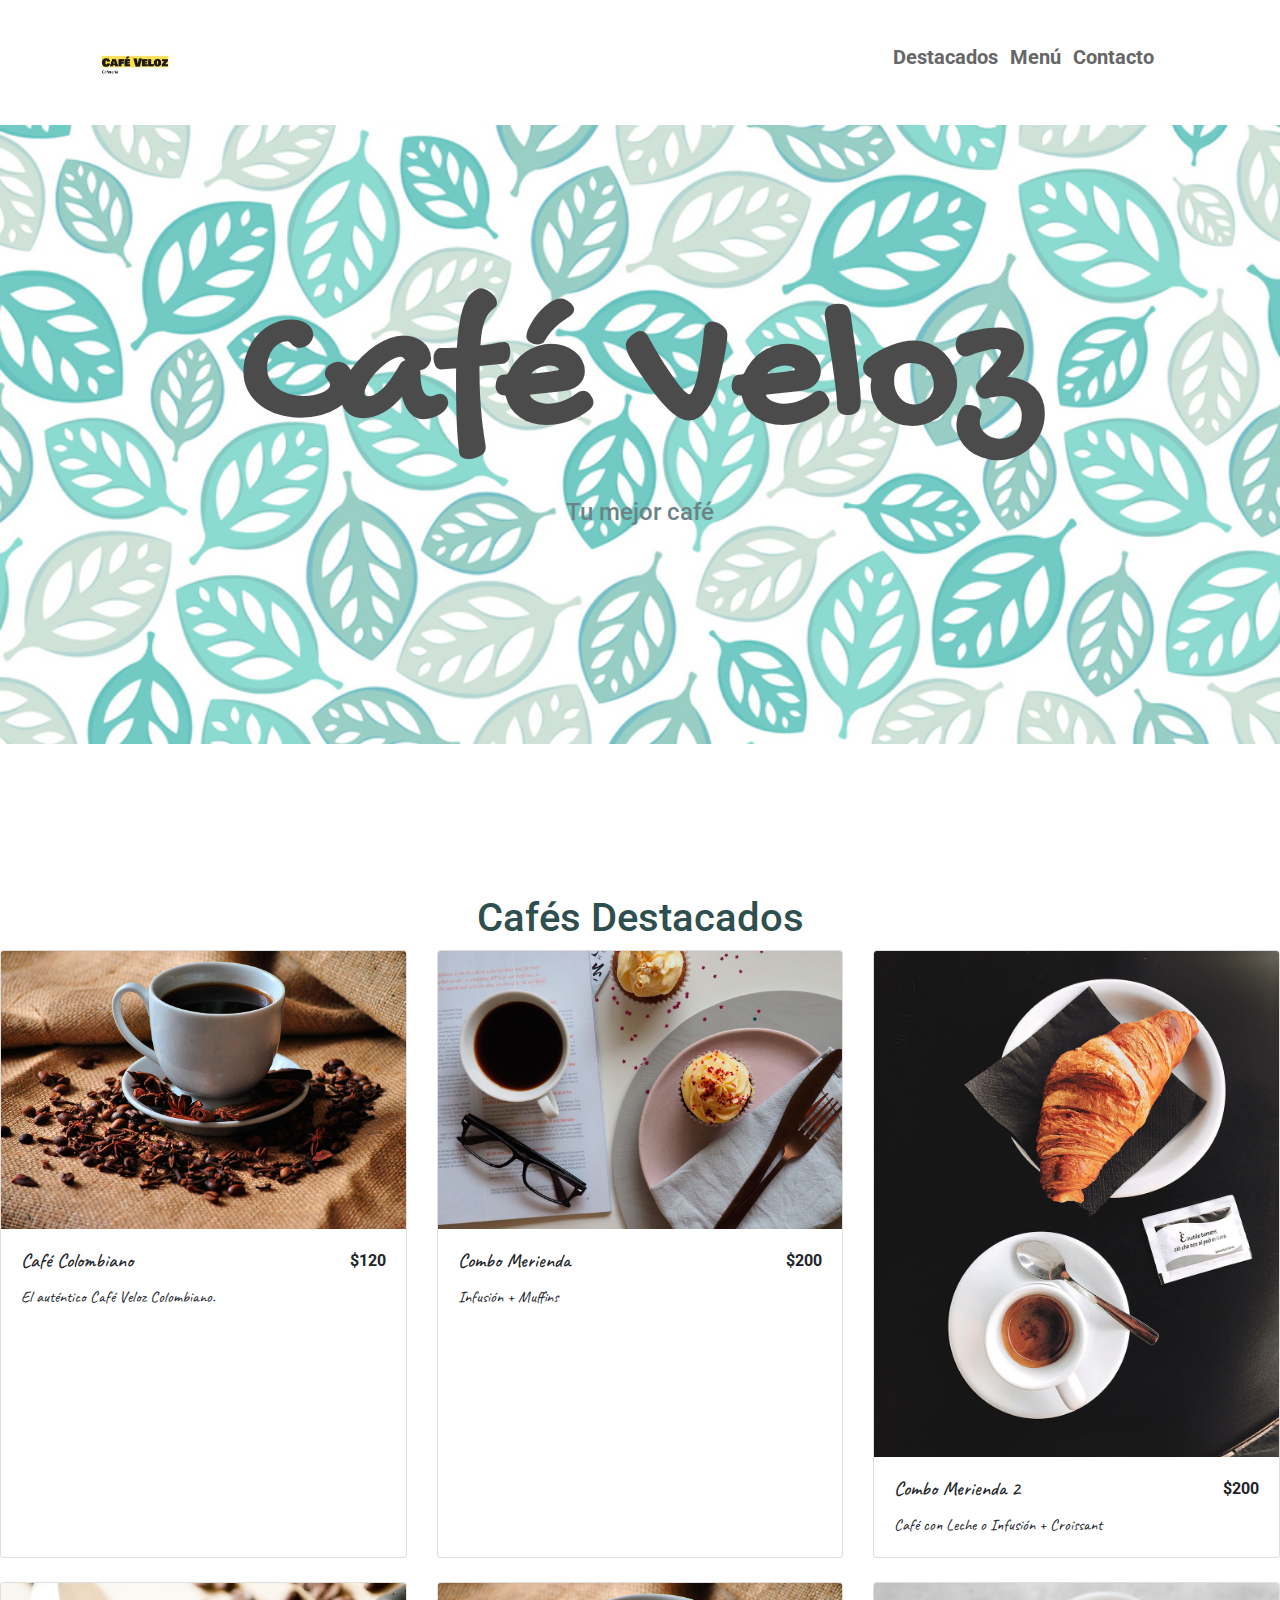
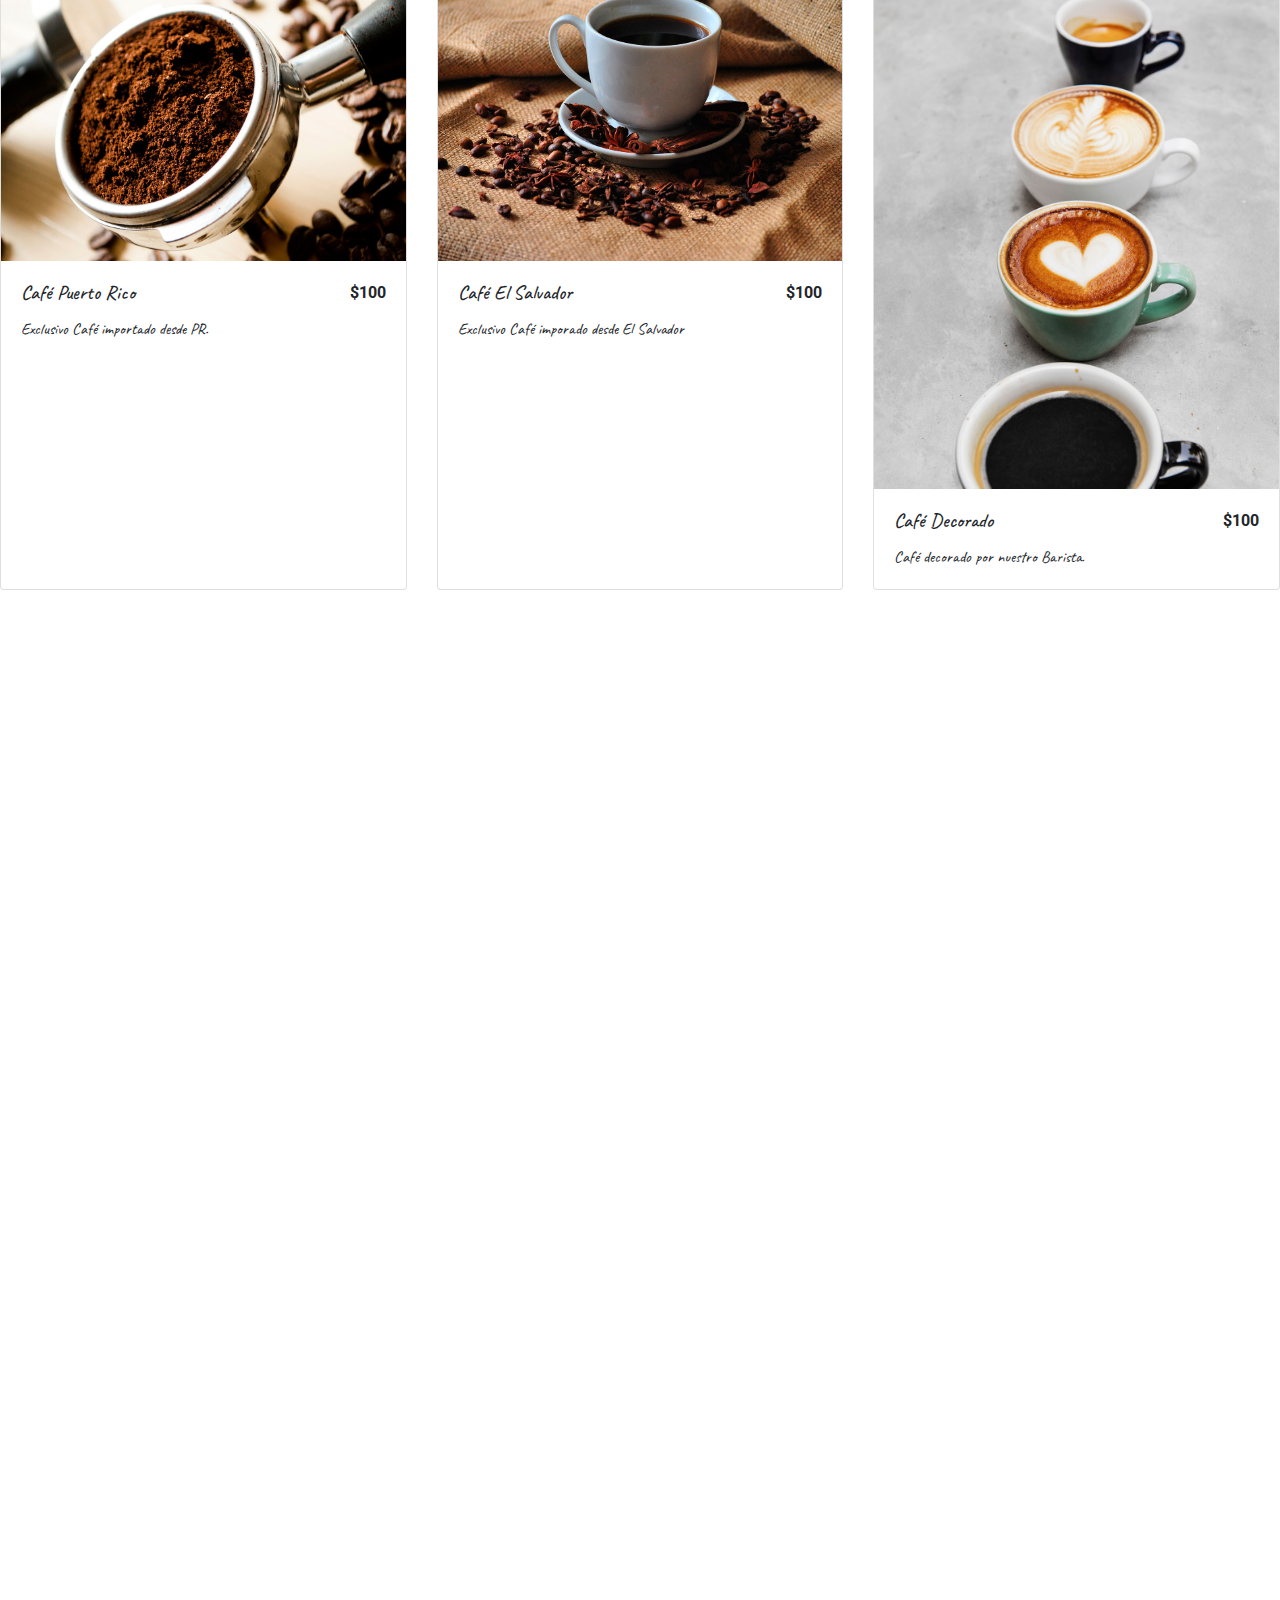
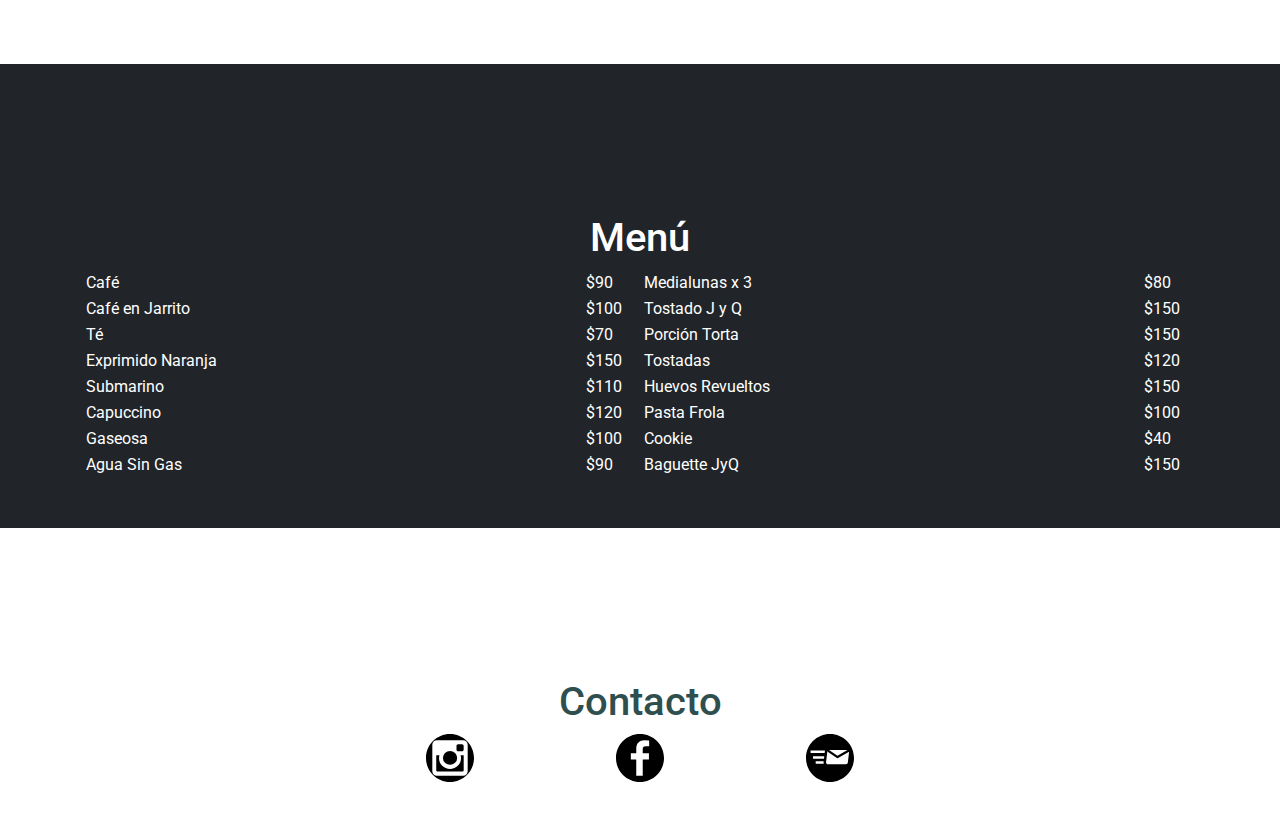
<file: index.html>
<!DOCTYPE html>
<html lang="en">
  <head>
    <!--Titulo de la página en el browser-->
    <title>My Resto</title>
    <!--Codificación de carácteres-->
    <meta charset="UTF-8" />
    <!--Hoja de estilos propia-->
    <link rel="stylesheet" href="css/style.css" />

    <!--Hoja de Estilos de Bootstrap-->

    <link
      rel="stylesheet"
      href="https://stackpath.bootstrapcdn.com/bootstrap/4.4.1/css/bootstrap.min.css"
      integrity="sha384-Vkoo8x4CGsO3+Hhxv8T/Q5PaXtkKtu6ug5TOeNV6gBiFeWPGFN9MuhOf23Q9Ifjh"
      crossorigin="anonymous"
    />

    <!--Importo las fuentes-->
    <link
      href="https://fonts.googleapis.com/css?family=Caveat:400,700&display=swap"
      rel="stylesheet"
    />
    <link
      href="https://fonts.googleapis.com/css2?family=Gochi+Hand&display=swap"
      rel="stylesheet"
    />
    <link
      href="https://fonts.googleapis.com/css2?family=Roboto:wght@500&display=swap"
      rel="stylesheet"
    />
    <!--Esto es para que se vea bien en pantallas más chicas ;)-->
    <meta
      name="viewport"
      content="width=device-width, minimum-scale=1, initial-scale=1, user-scalable=yes"
    />
  </head>
  <!--Acá se escribe todo lo que ve el user-->
  <body>
    <!--El encabezado de nuestra página-->
    <header>
      <div class="container">
        <!--Declaro una fila-->
        <div class="row align-items-center">
          <!--Divido el header en columnas-->
          <!--Primero el logo a la izquierda-->
          <div class="col-md-3">
            <a href="#home" data-ancla="home">
              <img src="images/logo.jpg" alt="" class="logo"
            /></a>
          </div>
          <!--Dejo un espacio-->
          <div class="col-md-5"></div>
          <!--Pongo el desplegable-->
          <div class="col-md-4">
            <ul class="botonera">
              <li>
                <a href="#destacados" data-ancla="destacados">Destacados</a>
              </li>
              <li><a href="#menu" data-ancla="menu">Menú</a></li>
              <li><a href="#contacto" data-ancla="contacto">Contacto</a></li>
            </ul>
          </div>
        </div>
      </div>
    </header>
    <br />

    <!--Sección banner Marca-->
    <div class="banner" id="home">
      <h1 class="marca">Café Veloz</h1>
      <h4>Tu mejor café</h4>
    </div>

    <div class="destacados" id="destacados">
      <div class="container">
        <h1 id="destacados">Cafés Destacados</h1>
      </div>
      <div class="row row-cols-1 row-cols-md-3">
        <div class="col mb-4">
          <div class="card h-100">
            <img src="images/blog3.jpg" class="card-img-top" alt="..." />
            <div class="card-body">
              <span class="float-right font-weight-bold">$120</span>
              <h5 class="card-title">Café Colombiano</h5>
              <p class="card-text">
                El auténtico Café Veloz Colombiano.
              </p>
            </div>
          </div>
        </div>
        <div class="col mb-4">
          <div class="card h-100">
            <img src="images/blog2.jpg" class="card-img-top" alt="..." />
            <div class="card-body">
              <span class="float-right font-weight-bold">$200</span>
              <h5 class="card-title">Combo Merienda</h5>
              <p class="card-text">
                Infusión + Muffins
              </p>
            </div>
          </div>
        </div>
        <div class="col mb-4">
          <div class="card h-100">
            <img src="images/curso1.jpg" class="card-img-top" alt="..." />
            <div class="card-body">
              <span class="float-right font-weight-bold">$200</span>
              <h5 class="card-title">Combo Merienda 2</h5>
              <p class="card-text">
                Café con Leche o Infusión + Croissant
              </p>
            </div>
          </div>
        </div>
        <div class="col mb-4">
          <div class="card h-100">
            <img src="images/blog1.jpg" class="card-img-top" alt="..." />
            <div class="card-body">
              <span class="float-right font-weight-bold">$100</span>
              <h5 class="card-title">Café Puerto Rico</h5>
              <p class="card-text">
                Exclusivo Café importado desde PR.
              </p>
            </div>
          </div>
        </div>

        <div class="col mb-4">
          <div class="card h-100">
            <img src="images/blog3.jpg" class="card-img-top" alt="..." />
            <div class="card-body">
              <span class="float-right font-weight-bold">$100</span>
              <h5 class="card-title">Café El Salvador</h5>
              <p class="card-text">
                Exclusivo Café imporado desde El Salvador
              </p>
            </div>
          </div>
        </div>

        <div class="col mb-4">
          <div class="card h-100">
            <img src="images/curso3.jpg" class="card-img-top" alt="..." />
            <div class="card-body">
              <span class="float-right font-weight-bold">$100</span>
              <h5 class="card-title">Café Decorado</h5>
              <p class="card-text">
                Café decorado por nuestro Barista.
              </p>
            </div>
          </div>
        </div>
      </div>
    </div>

    <div class="restomenu container" id="menu">
      <!--Codear esto-->
      <div class="container">
        <h1 class="menu-general">Menú</h1>
        <table>
          <tr>
            <td class="producto">
              Café
            </td>
            <td>
              $90
            </td>
            <td class="separador"></td>
            <td class="producto">
              Medialunas x 3
            </td>
            <td>
              $80
            </td>
          </tr>
          <tr>
            <td class="producto">
              Café en Jarrito
            </td>
            <td>
              $100
            </td>
            <td class="separador"></td>
            <td class="producto">
              Tostado J y Q
            </td>
            <td>
              $150
            </td>
          </tr>
          <tr>
            <td class="producto">
              Té
            </td>
            <td>
              $70
            </td>
            <td class="separador"></td>
            <td class="producto">
              Porción Torta
            </td>
            <td>
              $150
            </td>
          </tr>
          <tr>
            <td class="producto">
              Exprimido Naranja
            </td>
            <td>
              $150
            </td>
            <td class="separador"></td>
            <td class="producto">
              Tostadas
            </td>
            <td>
              $120
            </td>
          </tr>
          <tr>
            <td class="producto">
              Submarino
            </td>
            <td>
              $110
            </td>
            <td class="separador"></td>
            <td class="producto">
              Huevos Revueltos
            </td>
            <td>
              $150
            </td>
          </tr>
          <tr>
            <td class="producto">
              Capuccino
            </td>
            <td>
              $120
            </td>
            <td class="separador"></td>
            <td class="producto">
              Pasta Frola
            </td>
            <td>
              $100
            </td>
          </tr>
          <tr>
            <td class="producto">
              Gaseosa
            </td>
            <td>
              $100
            </td>
            <td class="separador"></td>
            <td class="producto">
              Cookie
            </td>
            <td>
              $40
            </td>
          </tr>
          <tr>
            <td class="producto">
              Agua Sin Gas
            </td>
            <td>
              $90
            </td>
            <td class="separador"></td>
            <td class="producto">
              Baguette JyQ
            </td>
            <td>
              $150
            </td>
          </tr>
        </table>
      </div>
    </div>

    <footer id="contacto">
      <!--Codear esto-->
      <div class="container">
        <div class="row social">
          <div class="col-md-12">
            <h1>Contacto</h1>
          </div>
          <div class="col-3"></div>
          <div class="col-2">
            <a href="https://www.google.com"
              ><img
                src="images/003-instagram-social-network-logo-of-photo-camera.svg"
                alt=""
            /></a>
          </div>
          <div class="col-2">
            <a href="https://www.google.com"
              ><img src="images/002-facebook-logo.svg" alt=""
            /></a>
          </div>
          <div class="col-2">
            <a href="https://www.google.com"
              ><img src="images/001-mail.svg" alt=""
            /></a>
          </div>
        </div>
      </div>
    </footer>

    <script
      src="https://code.jquery.com/jquery-2.2.4.min.js"
      integrity="sha256-BbhdlvQf/xTY9gja0Dq3HiwQF8LaCRTXxZKRutelT44="
      crossorigin="anonymous"
    ></script>
    <script
      src="https://maxcdn.bootstrapcdn.com/bootstrap/4.0.0-beta.3/js/bootstrap.min.js"
      integrity="sha384-a5N7Y/aK3qNeh15eJKGWxsqtnX/wWdSZSKp+81YjTmS15nvnvxKHuzaWwXHDli+4"
      crossorigin="anonymous"
    ></script>
    <script>
      // A $( document ).ready() block.
      $(document).ready(function() {
        $(".top a").click(function(e) {
          e.preventDefault();
          var offset = $($(this).attr("href")).offset().top;
          $("html, body").animate({ scrollTop: offset }, 1000);
          return false;
        });
      });
    </script>
  </body>
</html>
</file>
<file: css/style.css>
header {
  background: white;
  padding-top: 15px;
  padding-bottom: 10px;
  position: fixed;
  width: 100%;

  z-index: 34242;
}

.logo {
  width: 100px;
}

.destacados {
  height: 90vh;
  width: 100%;
  padding-top: 50px;
}

.destacados h1 {
  text-align: center;
  font-family: "Roboto", sans-serif;
}

h1,
h4 {
  color: darkslategrey;
}
.marca {
  color: black;
  font-weight: 700;
  font-size: 20vh;
  font-family: "Gochi Hand", cursive;
  padding-top: 250px;
}

.banner {
  text-align: center;
  background: url(../images/seamless_leaf_pattern_02.jpg) no-repeat center
    center fixed;
  background-size: 100%;
  height: 80vh;
  opacity: 0.7;
}

p,
h5 {
  font-family: "Caveat", cursive;
}

.botonera li {
  display: inline-block;

  margin-left: 8px;
  font-weight: 700;
  font-size: 20px;
}
.botonera li a {
  color: #666;
}
.botonera li a:hover {
  color: black;
  text-decoration: none;
}

.destacados {
  padding-top: 150px;
  height: 280vh;
}

.menu-general {
  color: white;
  text-align: center;
  padding-top: 150px;
  font-family: "Roboto", sans-serif;
}

#menu {
  background-color: #212529;
  min-width: 100%;
  padding-bottom: 50px;
}

.producto {
  width: 500px;
}

.separador {
  width: 20px;
}

table {
  color: white;
}

.container {
  width: 100%;
}

.social img {
  width: 30%;
  text-align: center;
}
.social {
  text-align: center;
}
footer {
  padding-top: 150px;
  padding-bottom: 50px;
}
</file>
